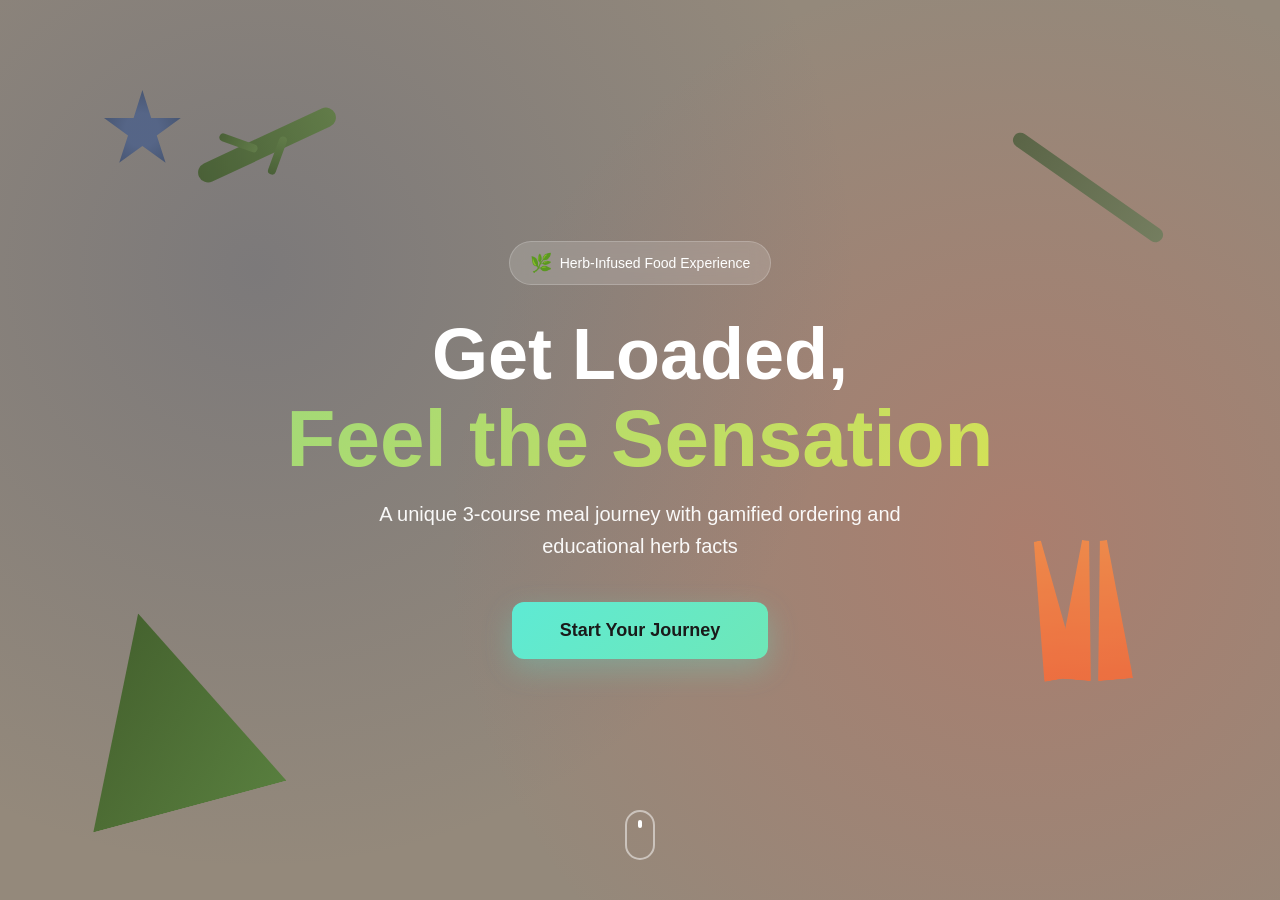
<file: index.html>
<!DOCTYPE html>
<html lang="en">
<head>
    <meta charset="UTF-8">
    <meta name="viewport" content="width=device-width, initial-scale=1.0">
    <title>Loaded Sensations - Get Loaded, Feel the Sensation</title>
    <link rel="stylesheet" href="styles.css">
</head>
<body>
    <section class="hero">
        <div class="decorative-herbs">
            <div class="herb-element flower-top-left"></div>
            <div class="herb-element leaf-left"></div>
            <div class="herb-element herb-sprig-top"></div>
            <div class="herb-element rosemary-right"></div>
            <div class="herb-element carrots-right">
                <div class="carrot"></div>
                <div class="carrot"></div>
                <div class="carrot"></div>
            </div>
        </div>

        <div class="content">
            <div class="badge">
                Herb-Infused Food Experience
            </div>
            
            <h1>
                Get Loaded,
                <span class="highlight">Feel the Sensation</span>
            </h1>
            
            <p class="subtitle">
                A unique 3-course meal journey with gamified ordering and<br>
                educational herb facts
            </p>
            
            <a href="your-page.html" class="cta-button">Start Your Journey</a>
        </div>

        <div class="scroll-indicator"></div>
    </section>
</body>
</html>
</file>
<file: styles.css>
* {
    margin: 0;
    padding: 0;
    box-sizing: border-box;
}

body {
    font-family: -apple-system, BlinkMacSystemFont, 'Segoe UI', Roboto, Oxygen, Ubuntu, Cantarell, sans-serif;
    overflow-x: hidden;
}

.hero {
    position: relative;
    width: 100%;
    height: 100vh;
    display: flex;
    align-items: center;
    justify-content: center;
    background: linear-gradient(rgba(0, 0, 0, 0.3), rgba(0, 0, 0, 0.3)),
                url('data:image/svg+xml,<svg xmlns="http://www.w3.org/2000/svg" viewBox="0 0 1200 800"><rect fill="%23d4c4b0" width="1200" height="800"/></svg>');
    background-size: cover;
    background-position: center;
    overflow: hidden;
}

.hero::before {
    content: '';
    position: absolute;
    top: 0;
    left: 0;
    right: 0;
    bottom: 0;
    background: 
        radial-gradient(circle at 20% 30%, rgba(68, 85, 120, 0.3) 0%, transparent 50%),
        radial-gradient(circle at 80% 60%, rgba(220, 100, 80, 0.3) 0%, transparent 50%);
}

.decorative-herbs {
    position: absolute;
    width: 100%;
    height: 100%;
    pointer-events: none;
}

.herb-element {
    position: absolute;
    opacity: 0.8;
}

.leaf-left {
    bottom: 10%;
    left: 5%;
    width: 200px;
    height: 200px;
    background: linear-gradient(135deg, #2d5016 0%, #4a7c2f 100%);
    clip-path: polygon(50% 0%, 0% 100%, 100% 100%);
    transform: rotate(-15deg);
}

.herb-sprig-top {
    top: 15%;
    left: 15%;
    width: 150px;
    height: 20px;
    background: linear-gradient(90deg, #3d5a27 0%, #5a7c3d 100%);
    border-radius: 10px;
    transform: rotate(-25deg);
}

.herb-sprig-top::before,
.herb-sprig-top::after {
    content: '';
    position: absolute;
    width: 40px;
    height: 8px;
    background: inherit;
    border-radius: 4px;
}

.herb-sprig-top::before {
    top: -8px;
    left: 30px;
    transform: rotate(45deg);
}

.herb-sprig-top::after {
    bottom: -8px;
    left: 60px;
    transform: rotate(-45deg);
}

.rosemary-right {
    top: 20%;
    right: 8%;
    width: 180px;
    height: 15px;
    background: linear-gradient(90deg, #4a5c3a 0%, #6a7c5a 100%);
    border-radius: 8px;
    transform: rotate(35deg);
}

.carrots-right {
    bottom: 20%;
    right: 10%;
    width: 120px;
    height: 180px;
}

.carrot {
    position: absolute;
    width: 35px;
    height: 140px;
    background: linear-gradient(180deg, #ff8c42 0%, #ff6b35 100%);
    clip-path: polygon(40% 0%, 60% 0%, 100% 100%, 0% 100%);
}

.carrot:nth-child(1) {
    left: 0;
    transform: rotate(-10deg);
}

.carrot:nth-child(2) {
    left: 30px;
    transform: rotate(5deg);
}

.carrot:nth-child(3) {
    left: 60px;
    transform: rotate(-5deg);
}

.flower-top-left {
    top: 10%;
    left: 8%;
    width: 80px;
    height: 80px;
    background: radial-gradient(circle, #4a5f8a 30%, #2d3f5f 100%);
    clip-path: polygon(50% 0%, 61% 35%, 98% 35%, 68% 57%, 79% 91%, 50% 70%, 21% 91%, 32% 57%, 2% 35%, 39% 35%);
}

.content {
    position: relative;
    z-index: 10;
    text-align: center;
    color: white;
    max-width: 900px;
    padding: 20px;
}

.badge {
    display: inline-flex;
    align-items: center;
    gap: 8px;
    background: rgba(255, 255, 255, 0.15);
    backdrop-filter: blur(10px);
    padding: 10px 20px;
    border-radius: 25px;
    font-size: 14px;
    font-weight: 500;
    margin-bottom: 30px;
    border: 1px solid rgba(255, 255, 255, 0.2);
}

.badge::before {
    content: '🌿';
    font-size: 18px;
}

h1 {
    font-size: 72px;
    font-weight: 700;
    margin-bottom: 15px;
    line-height: 1.1;
}

.highlight {
    background: linear-gradient(135deg, #a3d977 0%, #d4e157 100%);
    -webkit-background-clip: text;
    -webkit-text-fill-color: transparent;
    background-clip: text;
    display: block;
    font-size: 80px;
}

.subtitle {
    font-size: 20px;
    margin-bottom: 40px;
    line-height: 1.6;
    color: rgba(255, 255, 255, 0.95);
    font-weight: 400;
}

.cta-button {
    display: inline-block;
    background: linear-gradient(135deg, #5eead4 0%, #6ee7b7 100%);
    color: #1a1a1a;
    padding: 18px 48px;
    border-radius: 12px;
    font-size: 18px;
    font-weight: 600;
    text-decoration: none;
    border: none;
    cursor: pointer;
    transition: all 0.3s ease;
    box-shadow: 0 10px 30px rgba(94, 234, 212, 0.3);
}

.cta-button:hover {
    transform: translateY(-2px);
    box-shadow: 0 15px 40px rgba(94, 234, 212, 0.4);
    background: linear-gradient(135deg, #6ef5dd 0%, #7ef3c5 100%);
}

.scroll-indicator {
    position: absolute;
    bottom: 40px;
    left: 50%;
    transform: translateX(-50%);
    width: 30px;
    height: 50px;
    border: 2px solid rgba(255, 255, 255, 0.5);
    border-radius: 20px;
    display: flex;
    align-items: flex-start;
    justify-content: center;
    padding-top: 8px;
}

.scroll-indicator::before {
    content: '';
    width: 4px;
    height: 8px;
    background: white;
    border-radius: 2px;
    animation: scroll 2s infinite;
}

@keyframes scroll {
    0% {
        transform: translateY(0);
        opacity: 1;
    }
    100% {
        transform: translateY(20px);
        opacity: 0;
    }
}

@media (max-width: 768px) {
    h1 {
        font-size: 48px;
    }

    .highlight {
        font-size: 52px;
    }

    .subtitle {
        font-size: 16px;
    }

    .cta-button {
        padding: 15px 35px;
        font-size: 16px;
    }

    .herb-element {
        transform: scale(0.7);
    }
}
</file>
